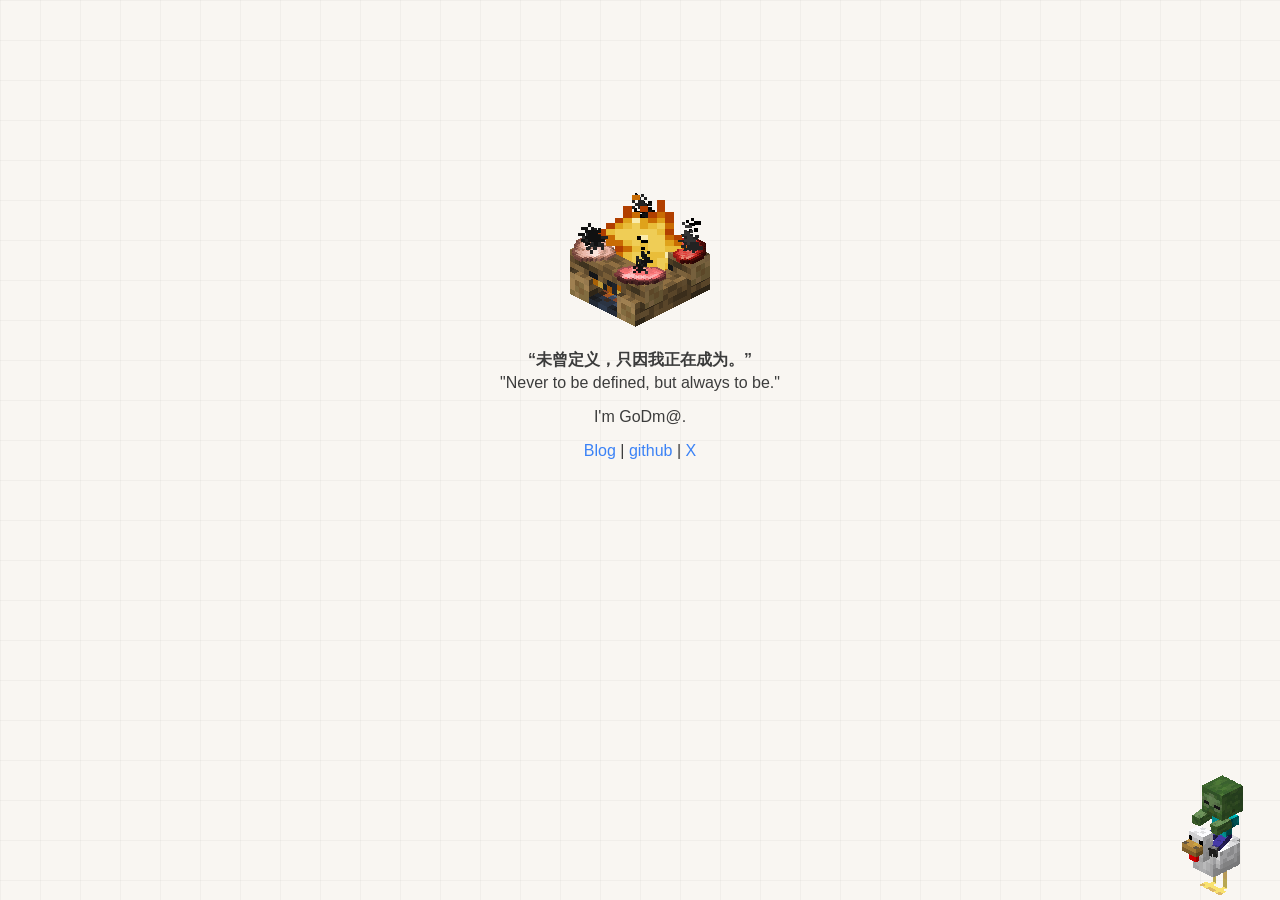
<file: index.html>
<!DOCTYPE html>
<html>
    <head>

    <!-- 元数据 -->
    <meta charset="utf-8">
    <meta name="author" content="GoDm@">
    <meta name="subtitle" content="欢迎">
    <meta name="Description" content="GoDm@的主页">
    <meta name="viewport" content="width=device-width,initial-scale=1,maximum-scale=1.0,user-scalable=no">
    
    <style>
        html{
            font-family: "Trebuchet MS", Helvetica, sans-serif;     
            color: #3C3C3C ;
            background-color: #F9F6F2;
            background-image: 
                linear-gradient(to right, rgba(0,0,0,0.03) 1px, transparent 1px),
                linear-gradient(to bottom, rgba(0,0,0,0.03) 1px, transparent 1px);
            background-size: 40px 40px;
        }

        .container {
            margin: 50px auto 40px auto;
            text-align: center;
        }

        h1 {
            font-size: 60px;
            font-weight: 100;
        }

        a:hover{
            color: #A855F7;
        }
        a{
            color: #3B82F6;
            text-decoration: none;
        }
        
       div.sign{
            bottom: 0;
            right: 0;
            position: absolute;
       }


    </style>

    <title>GoDm@的主页</title>

    </head>
    <body>
        <div class="container">
            <div style="margin-top: 180px;">
                <img src="./src/img/fire.gif">
            </div>
            <p style="margin-bottom: 0;"> 
                <strong>“未曾定义，只因我正在成为。”</strong>
            </p>
            <p style="margin-top: 3px;">"Never to be defined, but always to be."</p>
            
            <p>I'm GoDm@.</p>
            <p>
                <a href="https://blog.godmao.top/">Blog</a> | <a href="https://github.com/g0dmao">github</a> | <a href="https://x.com/g0dMa0">X</a>
            </p>
        </div>
    </body>
    <div class="sign">
        <img src="./src/img/CJ.png">
    </div>

</html>
</file>
